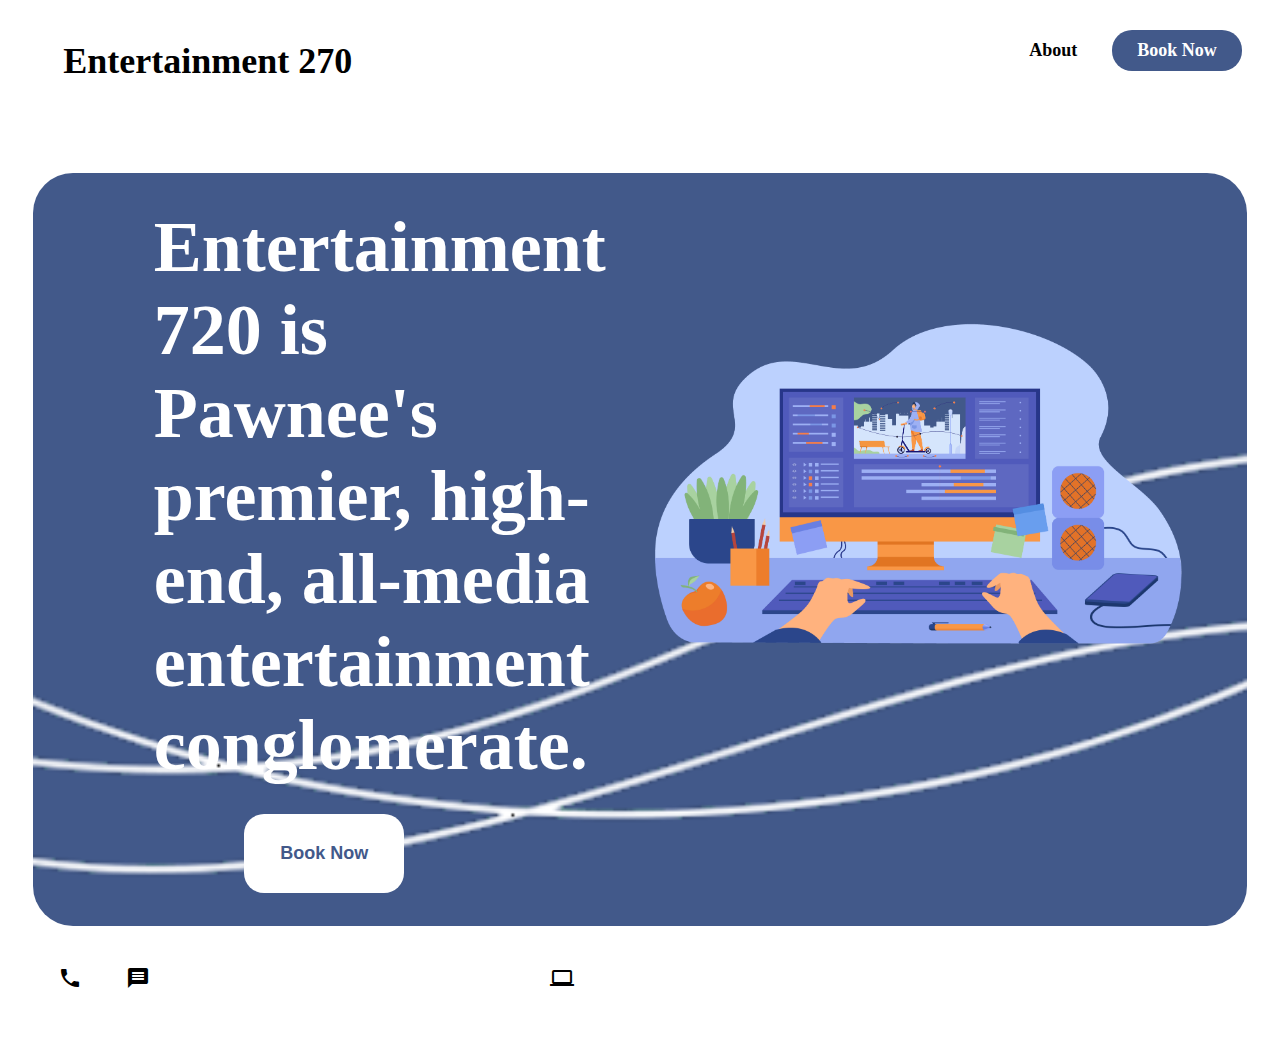
<file: index.html>
<!DOCTYPE html>
<html lang="en">

<head>

    <link rel="stylesheet" href="https://fonts.googleapis.com/icon?family=Material+Icons">
    <link rel="stylesheet" href="mainStyle.css">
    <link rel="stylesheet" href="NavBar.css">
    <link rel="stylesheet" href="bottomNavBar.css">
    <meta charset="UTF-8">

    <title>E720</title>
    <style>

        @media screen and (max-width:1000px) {


            img{
                max-width:1px;
            }

            h2{
                font-size: 60px;
            }




        }

        body {
            max-width: 1500px;
            color: rgb(0, 0, 0);
            overflow-x: hidden;
            background-size: contain;

        }

        img{
            width:600px;
        }


        .center {
            background-color: rgb(66, 89, 138);
            border-radius: 40px;
            color: white;
            margin-top: 6%;
            margin-left: 2%;
            margin-right: 2%;
            padding: 30px;
            display: block;
            background-image: url(line.png);
            background-size: cover;
        }

        h2{
            max-font-size: 40px;
        }

        table, th, td {
            overflow: hidden;
            border: none;
            text-align: left;
            alignment: center;
            font-size: xxx-large;
            font-family: "Noto Sans Cypriot";
        }




    </style>
</head>
<body>


<div class="topnav">

    <a id="book" href="contact.html">
          <p>
              Book Now
          </p>
    </a>
    <a href="about.html">
    <p>
        About
    </p>

    </a>
    <a id="title" href="index.html">
        <h2>
            Entertainment 270
        </h2>
    </a>
</div>


<div class="center">

    <table >
        <tr>
            <th style="width: 10%">

            </th>
            <th>
                <h2>
                    Entertainment 720 is Pawnee's premier, high-end, all-media entertainment conglomerate.
                </h2>
            </th>
            <th>

            </th>
            <th >
                <picture>
                    <img src="13038-modified.png" >
                </picture>


            </th>

        </tr>
        <tr>

            <th>

            </th>
            <th>


                <button>
                    <p>
                        Book Now
                    </p>
                </button>

            </th>

        </tr>

    </table>


</div>
<div class="B_navbar">
    <i class="material-icons">phone</i>
    <i class="material-icons">message</i>
    <i class="material-icons">support_agent</i>
    <i class="material-icons">computer</i>

</div>
</body>
</html>
</file>
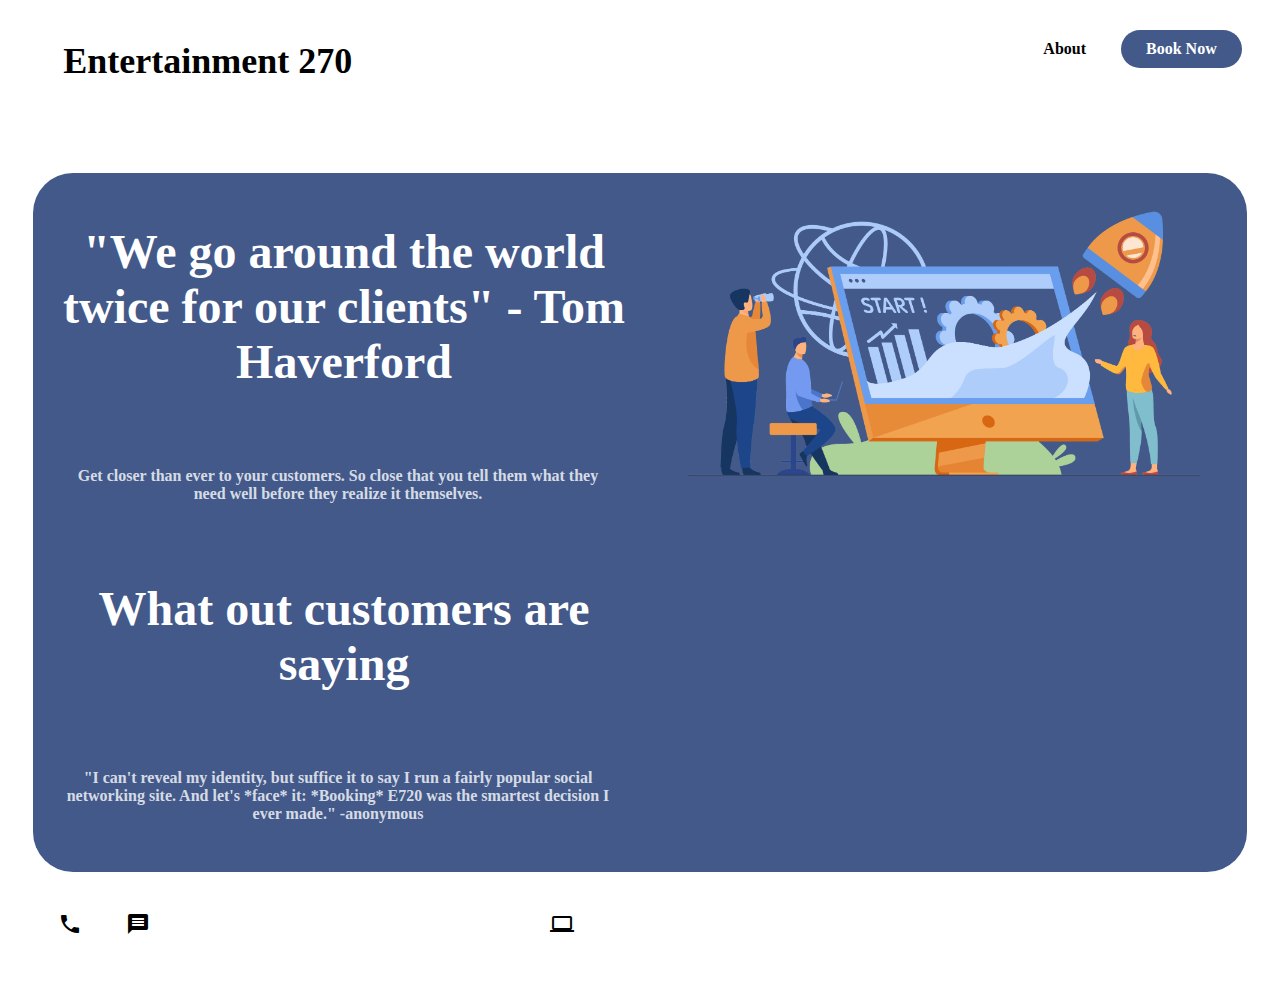
<file: about.html>
<!DOCTYPE html>
<html lang="en">
<head>
    <meta charset="UTF-8">
    <title>E720</title>
  <link rel="stylesheet" href="https://fonts.googleapis.com/icon?family=Material+Icons">

  <link rel="stylesheet" href="mainStyle.css">
  <link rel="stylesheet" href="NavBar.css">
  <link rel="stylesheet" href="bottomNavBar.css">

  <style>

    @media screen and (max-width:767px) {
    table tr > *{
      display: block;
    }
    table tr {
      display: table-cell;
    }
    img{
      width: 300px;
    }
  }


    body{

    }

    .square {
      background-color: rgb(66, 89, 138);
      font-weight: bold;
      font-size: x-large;
      border-radius: 40px;
      margin-top: 6%;
      margin-left: 2%;
      margin-right: 2%;



    }
    table, th, td {
      overflow: hidden;
      border: none;
      text-align: center;
      alignment: center;
      font-size: xxx-large;
      vertical-align: top;
    }

    h3{
      color: white;
      font-size: xxx-large;
      margin-left: 2%;
    }
    p{
      color: rgba(255,255,255,0.8);
      font-size: medium;
      padding: 30px;
    }

  </style>

</head>
<body>

<div class="topnav">

  <a id="book" href="contact.html">
    <p>
      Book Now
    </p>
  </a>
  <a href="about.html">
    <p>
      About
    </p>

  </a>
  <a id="title" href="index.html">
    <h2>
      Entertainment 270
    </h2>
  </a>
</div>



<div class="square" >


  <table style="width:100%">

    <tr>

      <th>
        <h3>

          "We go around the world twice for our clients" - Tom Haverford

        </h3>

        <p>
          Get closer than ever to your customers. So close that you tell them what they need well before they realize it themselves.
        </p>

        <h3>

          What out customers are saying

        </h3>

        <p>
          "I can't reveal my identity, but suffice it to say I run a fairly popular social networking site. And let's *face* it: *Booking* E720 was the smartest decision I ever made." -anonymous
        </p>

      </th>
      <th>

        <img src="4818-modified.png" width="600px">


      </th>

    </tr>


  </table>


</div>


<div class="B_navbar">
  <i class="material-icons">phone</i>
  <i class="material-icons">message</i>
  <i class="material-icons">support_agent</i>
  <i class="material-icons">computer</i>

</div>
</body>
</html>
</file>
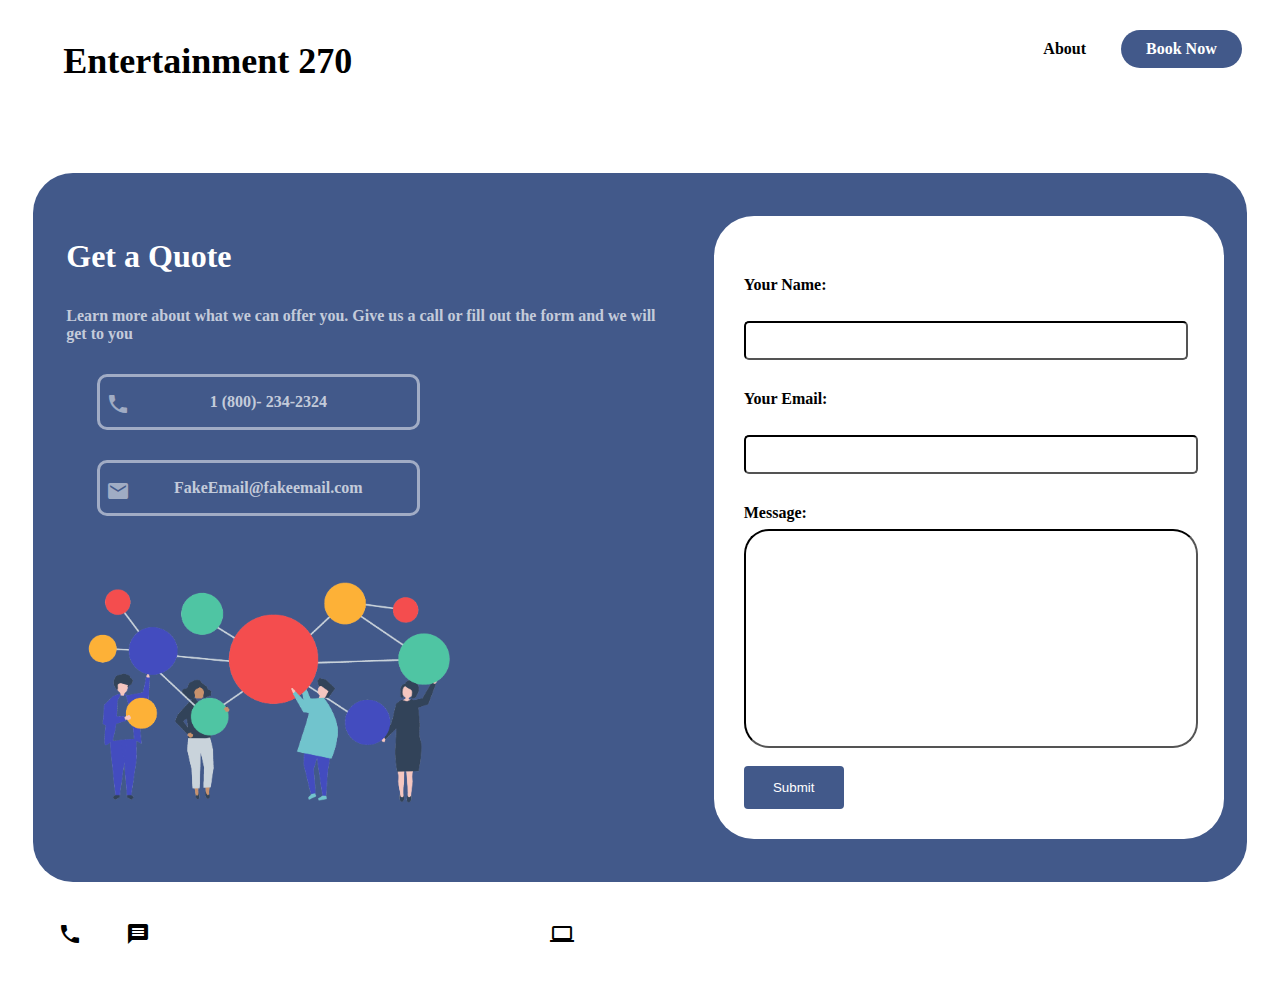
<file: contact.html>
<!DOCTYPE html>
<html lang="en">
<head>
    <meta charset="UTF-8">
    <link rel="stylesheet" href="https://fonts.googleapis.com/icon?family=Material+Icons">

    <link rel="stylesheet" href="mainStyle.css">
    <link rel="stylesheet" href="NavBar.css">
    <link rel="stylesheet" href="bottomNavBar.css">

    <title>E720</title>
    <style>


        @media screen and (max-width:1000px) {
            table tr > *{
                display: block;
            }


            form {

            }

            table tr {
                display: table-cell;

            }

        }


        .square {
            background-color: rgb(66, 89, 138);
            font-weight: bold;
            font-size: x-large;
            border-radius: 40px;
            margin-top: 6%;
            margin-left: 2%;
            margin-right: 2%;
        }

        .square h2 {
            margin: 0;
            color: white;
            padding-top: 20px;
        }

        p {
            color: white;
            font-size: medium;
            color: white;
        }

        form {

            display: inline-block;
            background-color: white;
            border-radius: 40px;
            margin-top: 5%;
            margin-right: 5%;
            margin-bottom: 5%;
            width: 450px;
            padding: 30px;
            text-align: left;
            vertical-align: top;

        }

        label {
            font-size: medium;
        }

        input {

            overflow: hidden;
            width: 100%;

            background-color: white;
            color: black;
            border-color: black;
            padding: 10px 0px;
            border-width: 2px;
            border-radius: 5px;
            display: inline-block;
            cursor: pointer;
        }

        input[id=info] {

            background-color: white;
            color: black;
            padding: 100px 0px;
            border-color: black;
            border-width: 2px;
            border-radius: 25px;
            display: inline-block;
            cursor: pointer;
        }

        input[type=submit] {
            width: 100px;
            background-color: rgb(66, 89, 138);
            color: white;
            padding: 14px 20px;
            border: none;
            margin-top: 3%;
            border-radius: 4px;
            cursor: pointer;

        }

        table {
            overflow: hidden;
            border: none;
            text-align: center;
            alignment: center;
            font-size: xxx-large;
            vertical-align: top;

        }



        h3 {
            color: white;
            font-size: xx-large;
        }

        p {
            color: rgba(255, 255, 255, 0.7);
        }

        .leftText {

            padding: 30px;
            text-align: left;
            alignment: top;
            float: top;

        }

        span {
            display: block;
            overflow: hidden;
            padding-right: 10px;
        }

        .phone {


            color: rgba(255, 255, 255, 0.5);
            text-align: center;
            font-size: medium;
            border-width: 2px;
            border: solid;
            border-radius: 10px;
            width: 50%;
            vertical-align: bottom;
            margin: 5%;

        }


    </style>

</head>

<body>

<div class="topnav">

    <a id="book" href="contact.html">
        <p>
            Book Now
        </p>
    </a>
    <a href="about.html">
        <p>
            About
        </p>

    </a>
    <a id="title" href="index.html">
        <h2>
            Entertainment 270
        </h2>
    </a>
</div>


<span class="square" style="overflow-x:auto">

    <table>
        <tr>
            <th>
                <span class="leftText">
                    <h3>
                        Get a Quote
                    </h3>
                    <p>
                        Learn more about what we can offer you. Give us a call or fill out the form and we will get to
                        you
                    </p>

                    <span class="phone">

                        <i class="material-icons" style="float: left;margin-top: 5%; margin-left: 2%">phone</i>

                        <p>
                                                    1 (800)- 234-2324

                        </p>
                    </span>
                    <span class="phone">
                                                <i class="material-icons"
                                                   style="float: left;margin-top: 5%; margin-left: 2%">mail</i>

                        <p>
                                                   FakeEmail@fakeemail.com

                        </p>

                    </span>

                                    <img src="59904-modified.png" width=400px>


                </span>
            </th>

            <th >

                <span>
                                    <form>
                    <label for="fname">Your Name:</label><br>

                    <span>
                        <input type="text" id="fname" name="fname"><br>

                  </span>
                    <label for="lname">Your Email:</label>
                    <input type="text" id="lname" name="lname"><br>
                    <label for="info">Message:</label><br>
                    <input type="text" id="info" name="info"><br>
                    <di>

                    </di>
                    <input type="submit" value="Submit">

                </form>

                </span>

            </th>

        </tr>


    </table>


</span>

<div class="B_navbar">
    <i class="material-icons">phone</i>
    <i class="material-icons">message</i>
    <i class="material-icons">support_agent</i>
    <i class="material-icons">computer</i>

</div>

</body>
</html>
</file>
<file: mainStyle.css>
body {

    max-width: 100%;
    overflow-x: hidden;
    font-family: "SF Pro";

}


.topbarthing {

    background-color: orangered;

}
</file>
<file: NavBar.css>
@media screen and (max-width:1000px) {

    .topnav h2{
        font-size: 25px;
        float: top;
    }



    .topnav p{
        font-size: 20px;
        float: bottom;

    }

}




button {
    border: none;
    background-color: white;
    border-radius: 20px;
    margin-left: 20%;
    margin-top: 5%;
    float: left;

}

button p {
    font-size: large;
    color: rgb(66, 89, 138);
    font-weight: bold;
    padding: 10px 30px;
}


button:hover {
    border-radius: 20px;
    background-color: rgba(240, 240, 240, 0.99);

}

.topnav {
    display: block;
    overflow: hidden;
    margin-top: 2%;
    margin-left: 2%;
    margin-right: 2%;
    child-align: left;
    vertical-align: center;
}

.buttons {

    float: right;

    background-color: rgb(66, 89, 138);
    color: white;
    border-radius: 20px;
    padding: 10px 25px;
    margin-top: 20%;

    font-weight: bold;

}

.topnav a p{

    padding: 0;

}

.topnav a[id=title] {
    color: black;
    font-size: x-large;
    float: left;
}
.topnav a[id=title]:hover{
    background-color: white;
}

.topnav a{
    margin-top: 3%;
    float: right;
    vertical-align: center;
}

a[id=book]{
    float: right;
    background-color: rgb(66, 89, 138);
    color: white;
    border-radius: 20px;
    padding: 5px;


}
h2{
    margin: 0;
}
.topnav a[id=book] p{
    color: white;
}
.topnav a p{
    margin:0;
    color: black;

}


.topnav a {
    color: black;
    font-weight: bold;
    text-decoration: none;
    padding: 10px 25px;
    margin: 5px;
    alignment: right;
    font-size: large;
}

.topnav a:hover {
    background-color: rgba(66, 89, 138, 0.4);
    color: black;
    border-radius: 20px;
    fill-opacity: 1;
    solid-opacity: 1;
}


.topnav c:hover {
    background-color: rgb(40, 70, 130);
    color: white;
    border-radius: 20px;
}

.topnav table {

    padding-top: 30px;
    overflow: hidden;
    border: none;
    text-align: left;
    alignment: center;
    font-size: xx-large;
    vertical-align: top;


}
</file>
<file: bottomNavBar.css>
.B_navbar {
    overflow: hidden;
    padding: 30px;
    color: black;




}

.B_navbar .material-icons {
    overflow: hidden;
    padding: 10px 20px;
}

.material-icons:hover {

    color: rgb(66, 89, 138);

}
</file>
